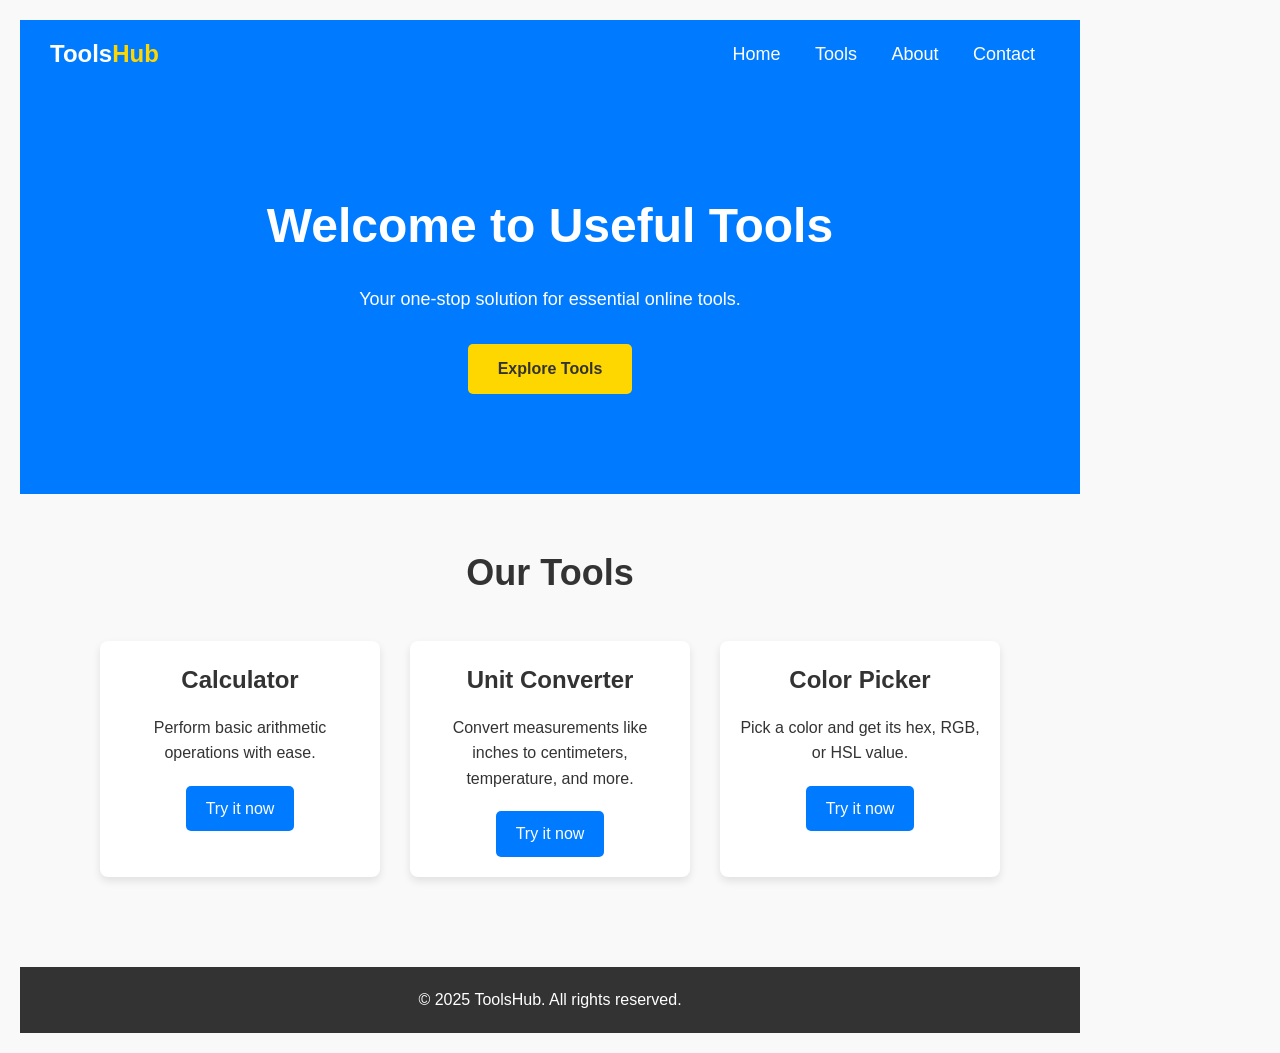
<file: public/index.html>
<!DOCTYPE html>
<html lang="en">
<head>
    <meta charset="UTF-8">
    <meta name="viewport" content="width=device-width, initial-scale=1.0">
    <title>Home</title>
    <link rel="stylesheet" href="css/style.css">
    <link rel="icon" href="/AllOne/public/assets/ToolsHub.png" type="image/png">
</head>
<body>
    <div class="page-wrapper">
        <!-- Left/Main Content -->
        <div class="main-content">
            <nav>
                <div class="logo">
                    <a href="#">Tools<span>Hub</span></a>
                </div>
                <div class="nav-links">
                    <a href="index.html">Home</a>
                    <a href="tools.html">Tools</a>
                    <a href="about.html">About</a>
                    <a href="contact.html">Contact</a>
                </div>
            </nav>
            
            <!-- Hero Section -->
            <header class="hero">
                <div class="hero-content">
                    <h1>Welcome to Useful Tools</h1>
                    <p>Your one-stop solution for essential online tools.</p>
                    <a href="tools.html" class="btn-primary">Explore Tools</a>
                </div>
            </header>

            <!-- Features Section -->
            <section class="features">
                <h2>Our Tools</h2>
                <div class="feature-cards">
                    <div class="card">
                        <h3>Calculator</h3>
                        <p>Perform basic arithmetic operations with ease.</p>
                        <a href="tools.html" class="btn-secondary">Try it now</a>
                    </div>
                    <div class="card">
                        <h3>Unit Converter</h3>
                        <p>Convert measurements like inches to centimeters, temperature, and more.</p>
                        <a href="tools.html" class="btn-secondary">Try it now</a>
                    </div>
                    <div class="card">
                        <h3>Color Picker</h3>
                        <p>Pick a color and get its hex, RGB, or HSL value.</p>
                        <a href="tools.html" class="btn-secondary">Try it now</a>
                    </div>
                </div>
            </section>

            <!-- Footer -->
            <footer>
                <p>&copy; 2025 ToolsHub. All rights reserved.</p>
            </footer>
        </div>

        <!-- Right Banner with Adsterra Code -->
        <div class="right-banner">
            <script type="text/javascript">
                atOptions = {
                    'key': 'e5de58434fd88c1c0accc481122984d3',
                    'format': 'iframe',
                    'height': 600,
                    'width': 160,
                    'params': {}
                };
            </script>
            <script type="text/javascript" src="//www.highperformanceformat.com/e5de58434fd88c1c0accc481122984d3/invoke.js"></script>
        </div>
    </div>

    <script src="js/script.js"></script>
</body>
</html>
</file>
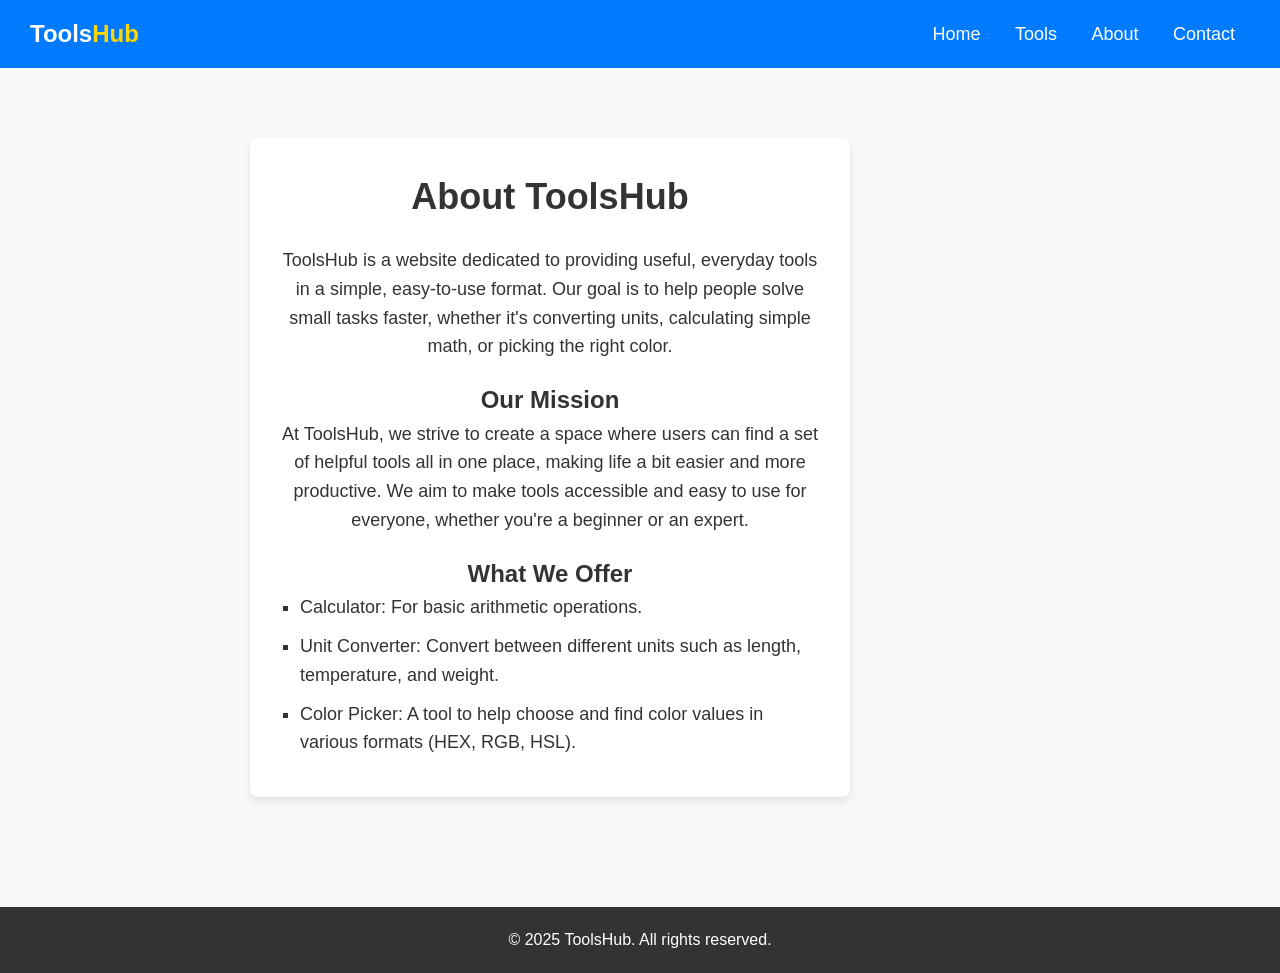
<file: public/about.html>
<!DOCTYPE html>
<html lang="en">
<head>
  <meta charset="UTF-8" />
  <meta name="viewport" content="width=device-width, initial-scale=1.0"/>
  <title>About - ToolsHub</title>
  <link rel="stylesheet" href="css/style.css" />
  <link rel="icon" href="/AllOne/public/assets/ToolsHub.png" type="image/png">
</head>
<body>
  <!-- Navbar -->
  <nav>
    <div class="logo">
      <a href="index.html">Tools<span>Hub</span></a>
    </div>
    <div class="nav-links">
      <a href="index.html">Home</a>
      <a href="tools.html">Tools</a>
      <a href="about.html">About</a>
      <a href="contact.html">Contact</a>
    </div>
  </nav>

  <!-- Page Wrapper -->
  <div class="page-wrapper">
    <!-- Left/Main Content -->
    <div class="main-content">
      <!-- About Section -->
      <section class="about">
        <div class="about-container">
          <h1>About ToolsHub</h1>
          <p>ToolsHub is a website dedicated to providing useful, everyday tools in a simple, easy-to-use format. Our goal is to help people solve small tasks faster, whether it's converting units, calculating simple math, or picking the right color.</p>

          <h2>Our Mission</h2>
          <p>At ToolsHub, we strive to create a space where users can find a set of helpful tools all in one place, making life a bit easier and more productive. We aim to make tools accessible and easy to use for everyone, whether you're a beginner or an expert.</p>

          <h2>What We Offer</h2>
          <ul>
            <li>Calculator: For basic arithmetic operations.</li>
            <li>Unit Converter: Convert between different units such as length, temperature, and weight.</li>
            <li>Color Picker: A tool to help choose and find color values in various formats (HEX, RGB, HSL).</li>
          </ul>
        </div>
      </section>
    </div>

    <!-- Right Banner with Adsterra Code -->
    <div class="right-banner">
      <script type="text/javascript">
        atOptions = {
          'key': 'e5de58434fd88c1c0accc481122984d3',
          'format': 'iframe',
          'height': 600,
          'width': 160,
          'params': {}
        };
      </script>
      <script type="text/javascript" src="//www.highperformanceformat.com/e5de58434fd88c1c0accc481122984d3/invoke.js"></script>
    </div>
  </div>

  <!-- Footer -->
  <footer>
    <p>&copy; 2025 ToolsHub. All rights reserved.</p>
  </footer>
</body>
</html>
</file>
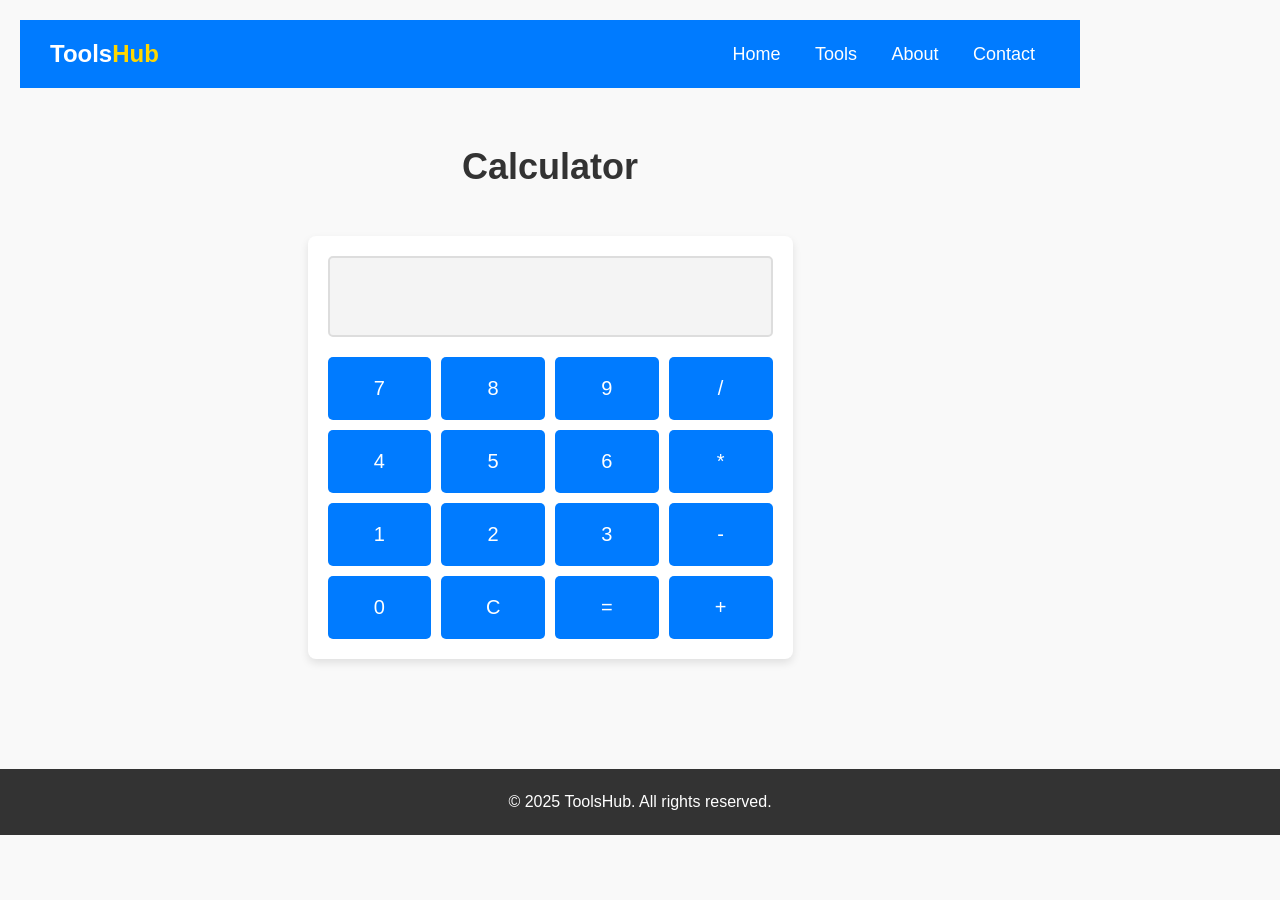
<file: public/calculator.html>
<!DOCTYPE html>
<html lang="en">
<head>
    <meta charset="UTF-8">
    <meta name="viewport" content="width=device-width, initial-scale=1.0">
    <title>Calculator - Useful Tools</title>
    <link rel="stylesheet" href="css/style.css">
    <link rel="icon" href="/AllOne/public/assets/ToolsHub.png" type="image/png">
</head>
<body>
    <div class="page-wrapper">
        <!-- Left/Main Content -->
        <div class="main-content">
            <!-- Navbar -->
            <nav>
                <div class="logo">
                    <a href="index.html">Tools<span>Hub</span></a>
                </div>
                <div class="nav-links">
                    <a href="index.html">Home</a>
                    <a href="tools.html">Tools</a>
                    <a href="about.html">About</a>
                    <a href="contact.html">Contact</a>
                </div>
            </nav>

            <!-- Calculator Section -->
            <section class="calculator">
                <h1>Calculator</h1>
                <div class="calculator-container">
                    <input type="text" id="display" class="display" disabled />
                    <div class="calculator-buttons">
                        <button class="btn" onclick="appendNumber('7')">7</button>
                        <button class="btn" onclick="appendNumber('8')">8</button>
                        <button class="btn" onclick="appendNumber('9')">9</button>
                        <button class="btn" onclick="setOperation('/')">/</button>

                        <button class="btn" onclick="appendNumber('4')">4</button>
                        <button class="btn" onclick="appendNumber('5')">5</button>
                        <button class="btn" onclick="appendNumber('6')">6</button>
                        <button class="btn" onclick="setOperation('*')">*</button>

                        <button class="btn" onclick="appendNumber('1')">1</button>
                        <button class="btn" onclick="appendNumber('2')">2</button>
                        <button class="btn" onclick="appendNumber('3')">3</button>
                        <button class="btn" onclick="setOperation('-')">-</button>

                        <button class="btn" onclick="appendNumber('0')">0</button>
                        <button class="btn" onclick="clearDisplay()">C</button>
                        <button class="btn" onclick="calculate()">=</button>
                        <button class="btn" onclick="setOperation('+')">+</button>
                    </div>
                </div>
            </section>
        </div>

        <!-- Right Banner with Adsterra Code -->
        <div class="right-banner">
            <script type="text/javascript">
                atOptions = {
                    'key': 'e5de58434fd88c1c0accc481122984d3',
                    'format': 'iframe',
                    'height': 600,
                    'width': 160,
                    'params': {}
                };
            </script>
            <script type="text/javascript" src="//www.highperformanceformat.com/e5de58434fd88c1c0accc481122984d3/invoke.js"></script>
        </div>
    </div>

    <!-- Footer -->
    <footer>
        <p>&copy; 2025 ToolsHub. All rights reserved.</p>
    </footer>

    <script src="js/calculator.js"></script>
</body>
</html>
</file>
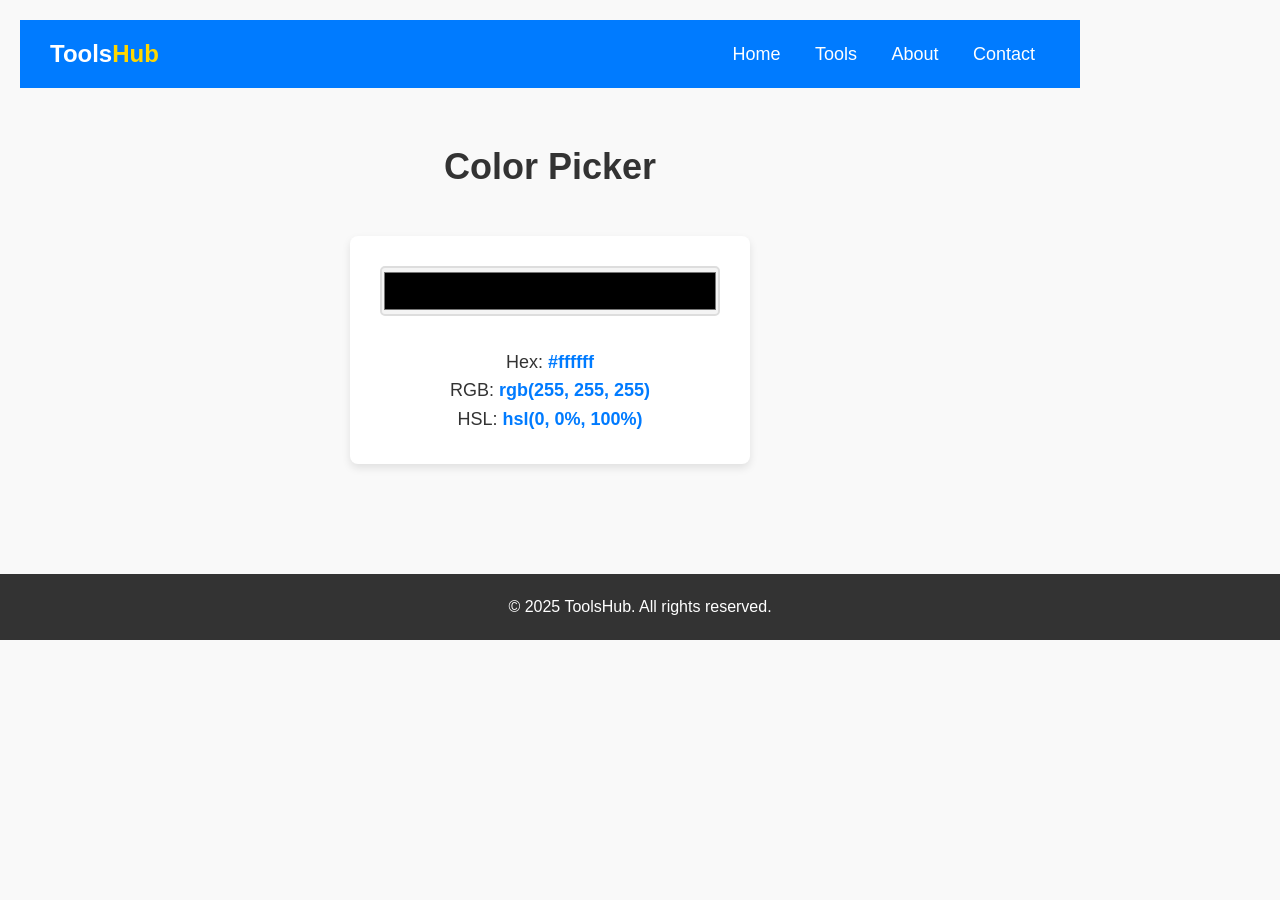
<file: public/color-picker.html>
<!DOCTYPE html>
<html lang="en">
<head>
    <meta charset="UTF-8">
    <meta name="viewport" content="width=device-width, initial-scale=1.0">
    <title>Color Picker - Useful Tools</title>
    <link rel="stylesheet" href="css/style.css">
    <link rel="icon" href="/AllOne/public/assets/ToolsHub.png" type="image/png">
</head>
<body>
    <div class="page-wrapper">
        <!-- Left/Main Content -->
        <div class="main-content">
            <!-- Navbar -->
            <nav>
                <div class="logo">
                    <a href="index.html">Tools<span>Hub</span></a>
                </div>
                <div class="nav-links">
                    <a href="index.html">Home</a>
                    <a href="tools.html">Tools</a>
                    <a href="about.html">About</a>
                    <a href="contact.html">Contact</a>
                </div>
            </nav><!-- Navbar -->
            
            <!-- Color Picker Section -->
            <section class="color-picker">
                <h1>Color Picker</h1>
                <div class="color-picker-container">
                    <input type="color" id="colorInput" class="color-input" onchange="updateColor()">
                    <div class="color-values">
                        <p>Hex: <span id="hexValue">#ffffff</span></p>
                        <p>RGB: <span id="rgbValue">rgb(255, 255, 255)</span></p>
                        <p>HSL: <span id="hslValue">hsl(0, 0%, 100%)</span></p>
                    </div>
                </div>
            </section>
        </div>

        <!-- Right Banner with Adsterra Code -->
        <div class="right-banner">
            <script type="text/javascript">
                atOptions = {
                    'key': 'e5de58434fd88c1c0accc481122984d3',
                    'format': 'iframe',
                    'height': 600,
                    'width': 160,
                    'params': {}
                };
            </script>
            <script type="text/javascript" src="//www.highperformanceformat.com/e5de58434fd88c1c0accc481122984d3/invoke.js"></script>
        </div>
    </div>

    <!-- Footer -->
    <footer>
        <p>&copy; 2025 ToolsHub. All rights reserved.</p>
    </footer>

    <script src="js/color-picker.js"></script>
</body>
</html>
</file>
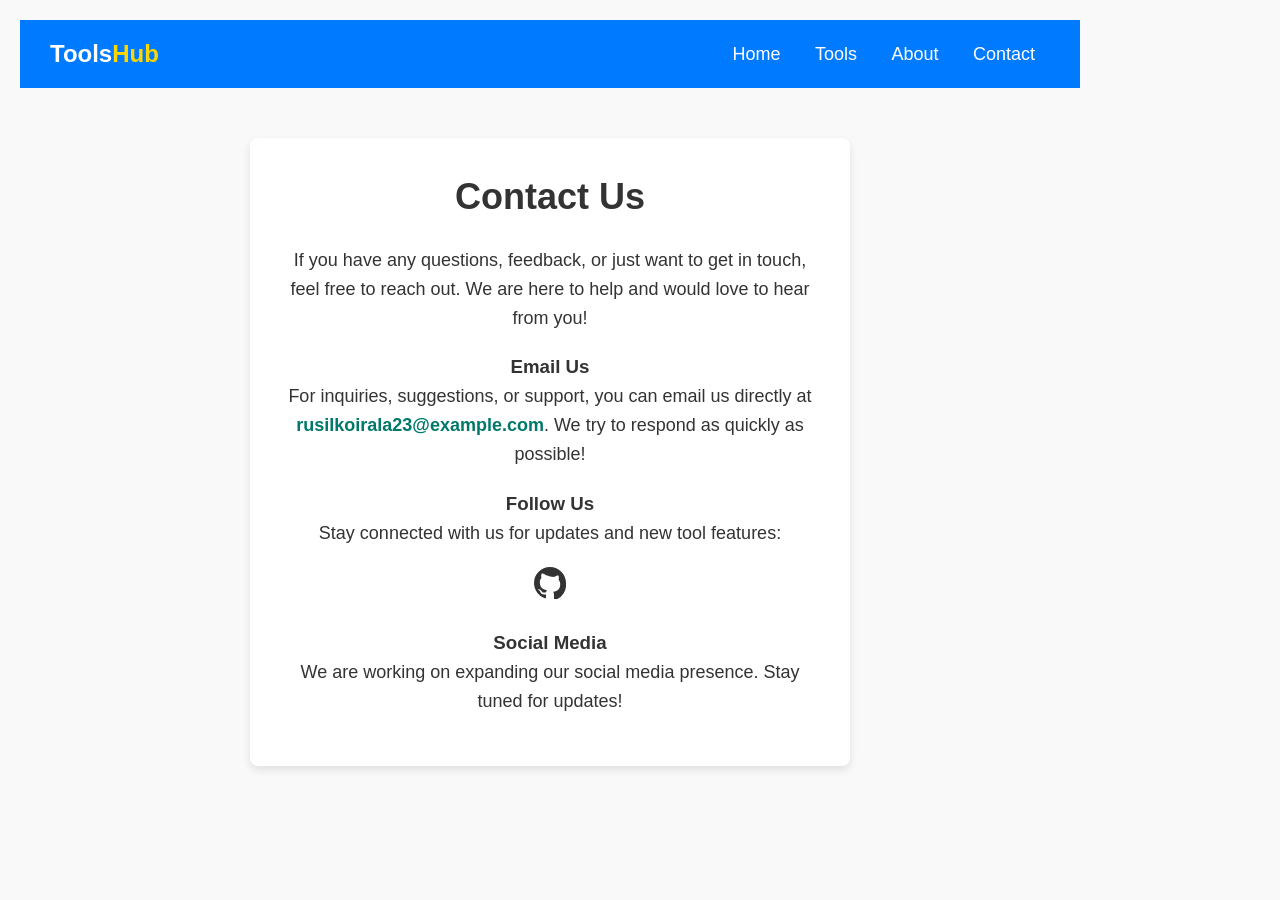
<file: public/contact.html>
<!DOCTYPE html>
<html lang="en">
<head>
    <meta charset="UTF-8">
    <meta name="viewport" content="width=device-width, initial-scale=1.0">
    <title>Contact Us - ToolsHub</title>
    <link rel="stylesheet" href="css/style.css">
    <link rel="icon" href="/AllOne/public/assets/ToolsHub.png" type="image/png">
</head>
<body>
    <div class="page-wrapper">
        <!-- Left/Main Content -->
        <div class="main-content">
            <nav>
                <div class="logo">
                    <a href="#">Tools<span>Hub</span></a>
                </div>
                <div class="nav-links">
                    <a href="index.html">Home</a>
                    <a href="tools.html">Tools</a>
                    <a href="about.html">About</a>
                    <a href="contact.html">Contact</a>
                </div>
            </nav>

            <!-- Contact Section -->
            <section id="contact">
                <div class="contact-container">
                    <h2>Contact Us</h2>
                    <p>If you have any questions, feedback, or just want to get in touch, feel free to reach out. We are here to help and would love to hear from you!</p>
                    
                    <h3>Email Us</h3>
                    <p>For inquiries, suggestions, or support, you can email us directly at <a href="mailto:rusilkoirala23@example.com">rusilkoirala23@example.com</a>. We try to respond as quickly as possible!</p>

                    <h3>Follow Us</h3>
                    <p>Stay connected with us for updates and new tool features:</p>
                    <p>
                        <a href="https://github.com/RusilKoirala" target="_blank" aria-label="GitHub Profile" class="social-icon">
                            <svg height="32" width="32" viewBox="0 0 16 16" fill="#333" xmlns="http://www.w3.org/2000/svg">
                                <path d="M8 0C3.58 0 0 3.58 0 8c0 3.54 2.29 6.53 5.47 7.59.4.07.55-.17.55-.38 0-.19-.01-.82-.01-1.49-2.01.37-2.53-.49-2.69-.94-.09-.23-.48-.94-.82-1.13-.28-.15-.68-.52-.01-.53.63-.01 1.08.58 1.23.82.72 1.21 1.87.87 2.33.66.07-.52.28-.87.51-1.07-1.78-.2-3.64-.89-3.64-3.95 0-.87.31-1.59.82-2.15-.08-.2-.36-1.01.08-2.11 0 0 .67-.21 2.2.82A7.65 7.65 0 0 1 8 4.77c.68.003 1.37.092 2.01.27 1.53-1.04 2.2-.82 2.2-.82.44 1.1.16 1.91.08 2.11.51.56.82 1.27.82 2.15 0 3.07-1.87 3.75-3.65 3.95.29.25.54.73.54 1.48 0 1.07-.01 1.93-.01 2.2 0 .21.15.46.55.38A8.013 8.013 0 0 0 16 8c0-4.42-3.58-8-8-8z"/>
                            </svg>
                        </a>
                    </p>
                    
                    <h3>Social Media</h3>
                    <p>We are working on expanding our social media presence. Stay tuned for updates!</p>
                </div>
            </section>
        </div>

        <!-- Right Banner with Adsterra Code -->
        <div class="right-banner">
            <script type="text/javascript">
                atOptions = {
                    'key': 'e5de58434fd88c1c0accc481122984d3',
                    'format': 'iframe',
                    'height': 600,
                    'width': 160,
                    'params': {}
                };
            </script>
            <script type="text/javascript" src="//www.highperformanceformat.com/e5de58434fd88c1c0accc481122984d3/invoke.js"></script>
        </div>
    </div>

    <script src="js/script.js"></script>
</body>
</html>
</file>
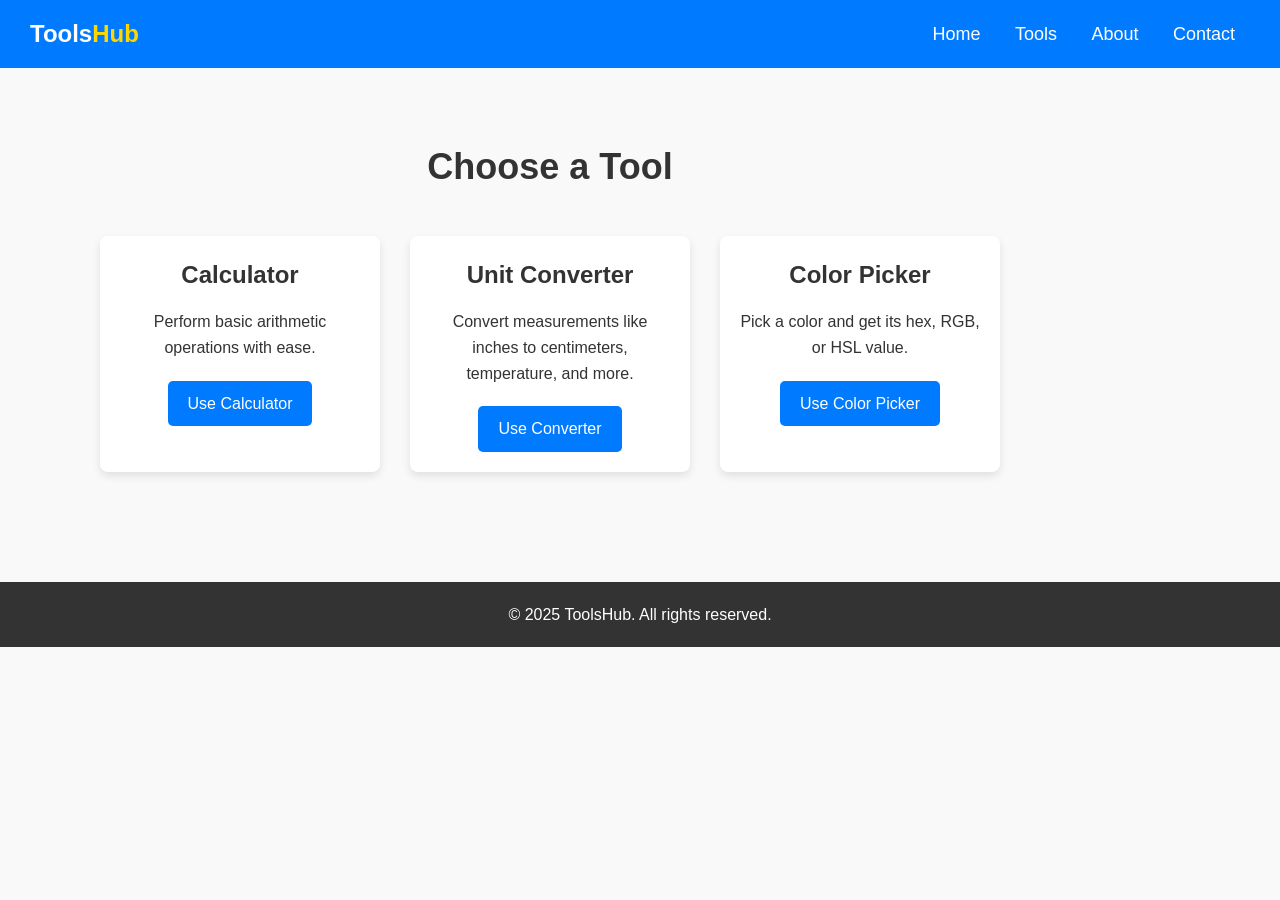
<file: public/tools.html>
<!DOCTYPE html>
<html lang="en">
<head>
    <meta charset="UTF-8">
    <meta name="viewport" content="width=device-width, initial-scale=1.0">
    <title>Tools - Useful Tools</title>
    <link rel="stylesheet" href="css/style.css">
    <link rel="icon" href="/AllOne/public/assets/ToolsHub.png" type="image/png">
</head>
<body>
    <!-- Navbar -->
    <nav>
        <div class="logo">
            <a href="index.html">Tools<span>Hub</span></a>
        </div>
        <div class="nav-links">
            <a href="index.html">Home</a>
            <a href="tools.html">Tools</a>
            <a href="about.html">About</a>
            <a href="contact.html">Contact</a>
        </div>
    </nav>

    <!-- Page Wrapper -->
    <div class="page-wrapper">
        <!-- Left/Main Content -->
        <div class="main-content">
            <!-- Tools Selection Section -->
            <section class="tools-selection">
                <h1>Choose a Tool</h1>
                <div class="tool-cards">
                    <div class="card">
                        <h3>Calculator</h3>
                        <p>Perform basic arithmetic operations with ease.</p>
                        <a href="calculator.html" class="btn-primary">Use Calculator</a>
                    </div>
                    <div class="card">
                        <h3>Unit Converter</h3>
                        <p>Convert measurements like inches to centimeters, temperature, and more.</p>
                        <a href="unit-converter.html" class="btn-primary">Use Converter</a>
                    </div>
                    <div class="card">
                        <h3>Color Picker</h3>
                        <p>Pick a color and get its hex, RGB, or HSL value.</p>
                        <a href="color-picker.html" class="btn-primary">Use Color Picker</a>
                    </div>
                </div>
            </section>
        </div>

        <!-- Right Banner with Adsterra Code -->
        <div class="right-banner">
            <script type="text/javascript">
                atOptions = {
                    'key': 'e5de58434fd88c1c0accc481122984d3',
                    'format': 'iframe',
                    'height': 600,
                    'width': 160,
                    'params': {}
                };
            </script>
            <script type="text/javascript" src="//www.highperformanceformat.com/e5de58434fd88c1c0accc481122984d3/invoke.js"></script>
        </div>
    </div>

    <!-- Footer -->
    <footer>
        <p>&copy; 2025 ToolsHub. All rights reserved.</p>
    </footer>
</body>
</html>
</file>
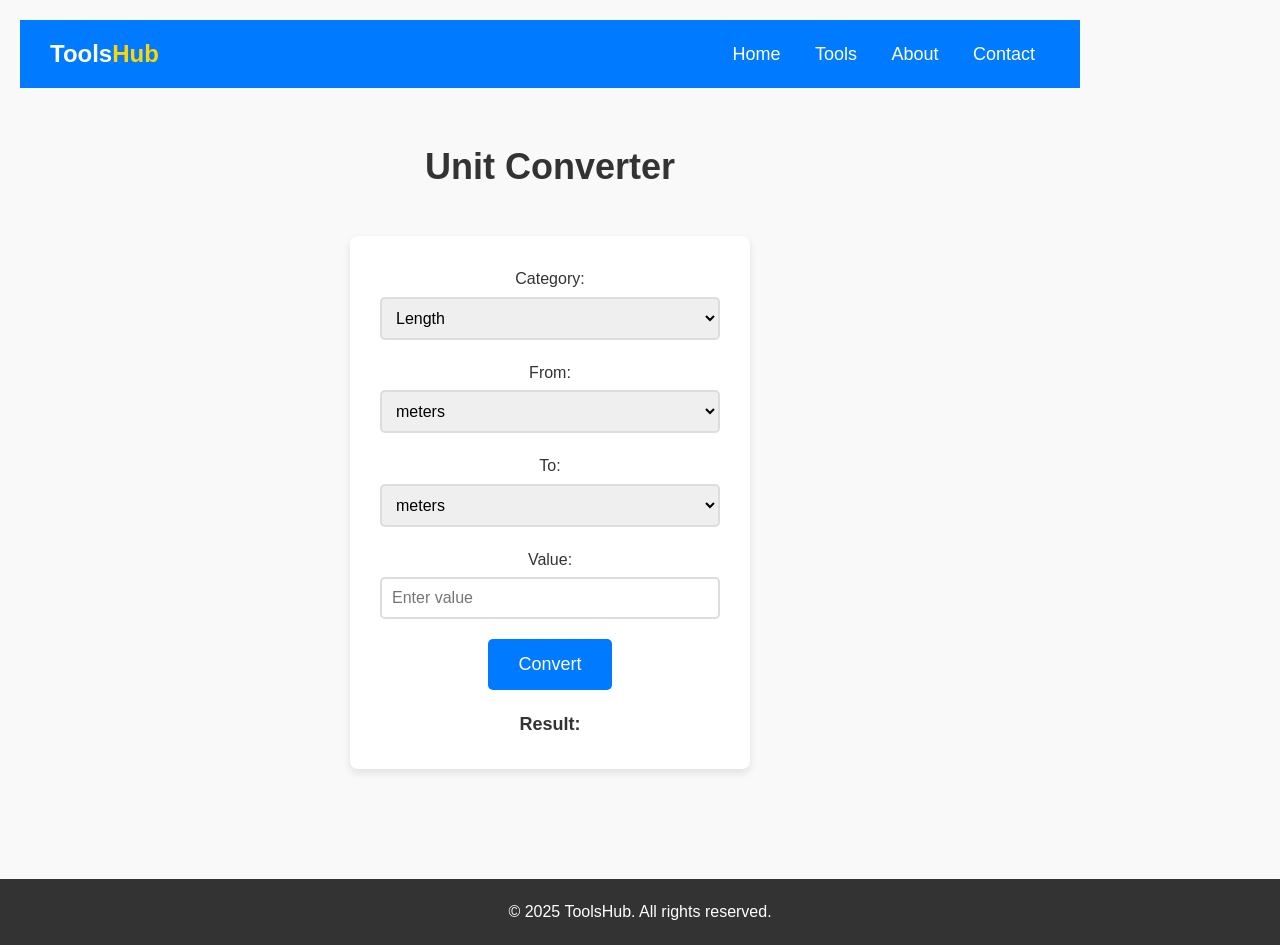
<file: public/unit-converter.html>
<!DOCTYPE html>
<html lang="en">
<head>
  <meta charset="UTF-8" />
  <meta name="viewport" content="width=device-width, initial-scale=1.0"/>
  <title>Unit Converter - ToolsHub</title>
  <link rel="stylesheet" href="css/style.css" />
  <link rel="icon" href="/AllOne/public/assets/ToolsHub.png" type="image/png">
</head>
<body>
  <div class="page-wrapper">
    <!-- Left/Main Content -->
    <div class="main-content">
      <!-- Navbar -->
      <nav>
        <div class="logo">
          <a href="index.html">Tools<span>Hub</span></a>
        </div>
        <div class="nav-links">
          <a href="index.html">Home</a>
          <a href="tools.html">Tools</a>
          <a href="about.html">About</a>
          <a href="contact.html">Contact</a>
        </div>
      </nav>

      <!-- Unit Converter Section -->
      <section class="unit-converter">
        <h1>Unit Converter</h1>
        <div class="unit-converter-container">
          <div class="select-section">
            <label for="category">Category:</label>
            <select id="category" onchange="updateUnits()">
              <option value="length">Length</option>
              <option value="temperature">Temperature</option>
              <option value="weight">Weight</option>
            </select>
          </div>

          <div class="select-section">
            <label for="fromUnit">From:</label>
            <select id="fromUnit"></select>
          </div>

          <div class="select-section">
            <label for="toUnit">To:</label>
            <select id="toUnit"></select>
          </div>

          <div class="input-section">
            <label for="value">Value:</label>
            <input type="number" id="value" placeholder="Enter value" />
          </div>

          <div class="result-section">
            <button onclick="convert()">Convert</button>
            <p id="result">Result:</p>
          </div>
        </div>
      </section>
    </div>

    <!-- Right Banner with Adsterra Code -->
    <div class="right-banner">
      <script type="text/javascript">
        atOptions = {
          'key': 'e5de58434fd88c1c0accc481122984d3',
          'format': 'iframe',
          'height': 600,
          'width': 160,
          'params': {}
        };
      </script>
      <script type="text/javascript" src="//www.highperformanceformat.com/e5de58434fd88c1c0accc481122984d3/invoke.js"></script>
    </div>
  </div>

  <!-- Footer -->
  <footer>
    <p>&copy; 2025 ToolsHub. All rights reserved.</p>
  </footer>

  <script src="js/unit-converter.js"></script>
</body>
</html>
</file>
<file: public/css/style.css>
/* General Reset */

@import url('https://fonts.googleapis.com/css2?family=Poppins:ital,wght@0,100;0,200;0,300;0,400;0,500;0,600;0,700;0,800;0,900;1,100;1,200;1,300;1,400;1,500;1,600;1,700;1,800;1,900&display=swap');
* {
    margin: 0;
    padding: 0;
    box-sizing: border-box;
}

/* Body Styling */
body {
    font-family: 'poppins', sans-serif;
    color: #333;
    background-color: #f9f9f9;
    line-height: 1.6;
    padding: 0;
}

/* Navbar Styling */
nav {
    display: flex;
    justify-content: space-between;
    align-items: center;
    background-color: #007BFF; /* Soft blue */
    padding: 15px 30px;
    position: sticky;
    top: 0;
    z-index: 10;
}

nav .logo a {
    font-size: 24px;
    font-weight: 600;
    color: #fff;
    text-decoration: none;
}

nav .logo span {
    color: #FFD700; /* Gold accent for style */
}

nav .nav-links a {
    color: #fff;
    text-decoration: none;
    margin: 0 15px;
    font-size: 18px;
    transition: all 0.3s ease;
}

nav .nav-links a:hover {
    background-color: #0056b3;
    border-radius: 5px;
    padding: 8px 16px;
}

/* Hero Section */
.hero {
    background-color: #007BFF;
    color: #fff;
    padding: 100px 20px;
    text-align: center;
}

.hero h1 {
    font-size: 48px;
    font-weight: 700;
}

.hero p {
    font-size: 18px;
    margin-top: 20px;
    font-weight: 100;
}

.hero .btn-primary {
    display: inline-block;
    background-color: #FFD700;
    color: #333;
    padding: 12px 30px;
    font-size: 16px;
    font-weight: 600;
    text-decoration: none;
    border-radius: 5px;
    margin-top: 30px;
    transition: all 0.3s ease;
}

.hero .btn-primary:hover {
    background-color: #e0a800;
}

/* Features Section */
.features {
    padding: 50px 20px;
    text-align: center;
}

.features h2 {
    font-size: 36px;
    margin-bottom: 40px;
}

.feature-cards {
    display: flex;
    justify-content: center;
    gap: 30px;
}

.feature-cards .card {
    background-color: #fff;
    padding: 20px;
    width: 280px;
    border-radius: 8px;
    box-shadow: 0 4px 8px rgba(0, 0, 0, 0.1);
    transition: all 0.3s ease;
}

.feature-cards .card:hover {
    transform: translateY(-10px);
}

.feature-cards .card h3 {
    font-size: 24px;
    margin-bottom: 15px;
}

.feature-cards .card p {
    font-size: 16px;
    margin-bottom: 20px;
}

.feature-cards .card .btn-secondary {
    display: inline-block;
    background-color: #007BFF;
    color: #fff;
    padding: 10px 20px;
    font-size: 16px;
    text-decoration: none;
    border-radius: 5px;
    transition: all 0.3s ease;
}

.feature-cards .card .btn-secondary:hover {
    background-color: #0056b3;
}

/* Footer Styling */
footer {
    background-color: #333;
    color: #fff;
    padding: 20px;
    text-align: center;
}

/* Body and General Styling */
body {
    font-family: 'Roboto', sans-serif;
    color: #333;
    background-color: #f9f9f9;
    line-height: 1.6;
    padding: 0;
}

/* Navbar Styling (same as homepage) */
nav {
    display: flex;
    justify-content: space-between;
    align-items: center;
    background-color: #007BFF; /* Soft blue */
    padding: 15px 30px;
    position: sticky;
    top: 0;
    z-index: 10;
}

nav .logo a {
    font-size: 24px;
    font-weight: 600;
    color: #fff;
    text-decoration: none;
}

nav .logo span {
    color: #FFD700; /* Gold accent for style */
}

nav .nav-links a {
    color: #fff;
    text-decoration: none;
    margin: 0 15px;
    font-size: 18px;
    transition: all 0.3s ease;
}

nav .nav-links a:hover {
    background-color: #0056b3;
    border-radius: 5px;
    padding: 8px 16px;
}

/* Tools Section */
.tools-selection {
    padding: 50px 20px;
    text-align: center;
}

.tools-selection h1 {
    font-size: 36px;
    margin-bottom: 40px;
}

.tool-cards {
    display: flex;
    justify-content: center;
    gap: 30px;
}

.tool-cards .card {
    background-color: #fff;
    padding: 20px;
    width: 280px;
    border-radius: 8px;
    box-shadow: 0 4px 8px rgba(0, 0, 0, 0.1);
    transition: all 0.3s ease;
}

.tool-cards .card:hover {
    transform: translateY(-10px);
}

.tool-cards .card h3 {
    font-size: 24px;
    margin-bottom: 15px;
}

.tool-cards .card p {
    font-size: 16px;
    margin-bottom: 20px;
}

.tool-cards .card .btn-primary {
    display: inline-block;
    background-color: #007BFF;
    color: #fff;
    padding: 10px 20px;
    font-size: 16px;
    text-decoration: none;
    border-radius: 5px;
    transition: all 0.3s ease;
}

.tool-cards .card .btn-primary:hover {
    background-color: #0056b3;
}

/* Footer Styling (same as homepage) */
footer {
    background-color: #333;
    color: #fff;
    padding: 20px;
    text-align: center;
}


/* Calculator Section */
.calculator {
    padding: 50px 20px;
    text-align: center;
}

.calculator h1 {
    font-size: 36px;
    margin-bottom: 40px;
}

.calculator-container {
    display: inline-block;
    background-color: #fff;
    padding: 20px;
    border-radius: 8px;
    box-shadow: 0 4px 8px rgba(0, 0, 0, 0.1);
}

.display {
    width: 100%;
    padding: 20px;
    font-size: 32px;
    margin-bottom: 20px;
    text-align: right;
    border: 2px solid #ddd;
    border-radius: 5px;
    background-color: #f4f4f4;
}

.calculator-buttons {
    display: grid;
    grid-template-columns: repeat(4, 1fr);
    gap: 10px;
}

.calculator-buttons .btn {
    font-size: 20px;
    padding: 20px;
    background-color: #007BFF;
    color: #fff;
    border: none;
    border-radius: 5px;
    cursor: pointer;
    transition: all 0.3s ease;
}

.calculator-buttons .btn:hover {
    background-color: #0056b3;
}

.calculator-buttons .btn:active {
    background-color: #003d7a;
}

/* Footer Styling (same as homepage) */
footer {
    background-color: #333;
    color: #fff;
    padding: 20px;
    text-align: center;
}

/* Color Picker Section */
.color-picker {
    padding: 50px 20px;
    text-align: center;
}

.color-picker h1 {
    font-size: 36px;
    margin-bottom: 40px;
}

.color-picker-container {
    background-color: #fff;
    padding: 30px;
    border-radius: 8px;
    box-shadow: 0 4px 8px rgba(0, 0, 0, 0.1);
    width: 400px;
    margin: 0 auto;
}

.color-input {
    width: 100%;
    height: 50px;
    border: 2px solid #ddd;
    border-radius: 5px;
    background-color: #f4f4f4;
    cursor: pointer;
}

.color-values {
    margin-top: 30px;
    font-size: 18px;
}

.color-values span {
    font-weight: bold;
    color: #007BFF;
}

/* Footer Styling (same as homepage) */
footer {
    background-color: #333;
    color: #fff;
    padding: 20px;
    text-align: center;
}


/* Unit Converter Section */
.unit-converter {
    padding: 50px 20px;
    text-align: center;
}

.unit-converter h1 {
    font-size: 36px;
    margin-bottom: 40px;
}

.unit-converter-container {
    background-color: #fff;
    padding: 30px;
    border-radius: 8px;
    box-shadow: 0 4px 8px rgba(0, 0, 0, 0.1);
    width: 400px;
    margin: 0 auto;
}

.input-section, .select-section {
    margin-bottom: 20px;
}

.input-section input, .select-section select {
    width: 100%;
    padding: 10px;
    font-size: 16px;
    margin-top: 5px;
    border-radius: 5px;
    border: 2px solid #ddd;
}

.result-section button {
    padding: 15px 30px;
    font-size: 18px;
    background-color: #007BFF;
    color: #fff;
    border: none;
    border-radius: 5px;
    cursor: pointer;
    transition: all 0.3s ease;
}

.result-section button:hover {
    background-color: #0056b3;
}

.result-section button:active {
    background-color: #003d7a;
}

#result {
    font-size: 18px;
    font-weight: bold;
    margin-top: 20px;
}

/* Footer Styling (same as homepage) */
footer {
    background-color: #333;
    color: #fff;
    padding: 20px;
    text-align: center;
}



/* About Page Styles */
.about {
    padding: 50px 20px;
    text-align: center;
  }
  
  .about-container {
    background-color: #fff;
    padding: 30px;
    border-radius: 8px;
    box-shadow: 0 4px 8px rgba(0, 0, 0, 0.1);
    width: 600px;
    margin: 0 auto;
  }
  
  .about h1 {
    font-size: 36px;
    margin-bottom: 20px;
  }
  
  .about p {
    font-size: 18px;
    line-height: 1.6;
    margin-bottom: 20px;
  }
  
  .about ul {
    text-align: left;
    list-style-type: square;
    margin-left: 20px;
    font-size: 18px;
  }
  
  .about ul li {
    margin-bottom: 10px;
  }
  
  /* Earn Money Section */
  .earn-money {
    background-color: #e0f7fa;
    padding: 40px 20px;
    text-align: center;
    margin: 40px 0;
  }
  
  .earn-money h2 {
    font-size: 24px;
    margin-bottom: 10px;
  }
  
  .sponsor-link {
    display: inline-block;
    padding: 10px 20px;
    background-color: #00796b;
    color: #fff;
    border-radius: 5px;
    text-decoration: none;
    margin-top: 15px;
    transition: background 0.3s;
  }
  
  .sponsor-link:hover {
    background-color: #004d40;
  }
  
/* Contact Page Styles */
#contact {
    padding: 50px 20px;
    text-align: center;
}

.contact-container {
    background-color: #fff;
    padding: 30px;
    border-radius: 8px;
    box-shadow: 0 4px 8px rgba(0, 0, 0, 0.1);
    width: 600px;
    margin: 0 auto;
}

#contact h2 {
    font-size: 36px;
    margin-bottom: 20px;
}

#contact p {
    font-size: 18px;
    line-height: 1.6;
    margin-bottom: 20px;
}

#contact a {
    color: #00796b;
    text-decoration: none;
    font-weight: bold;
}

#contact a:hover {
    color: #004d40;
}

.social-links {
    margin-top: 20px;
}

.social-links a {
    display: inline-block;
    margin-top: 10px;
}

footer {
    background-color: #333;
    color: #fff;
    padding: 20px;
    text-align: center;
    margin-top: 40px;
}


/* Navbar Styling */
#navbar {
    background-color: #2486f0;
    padding: 15px 20px;
    position: sticky;
    top: 0;
    z-index: 1000;
}

.navbar-container {
    display: flex;
    justify-content: space-between;
    align-items: center;
}

.navbar-logo {
    font-size: 24px;
    font-weight: bold;
    color: #fff;
    text-decoration: none;
}

.navbar-links {
    list-style: none;
    display: flex;
    gap: 20px;
}

.navbar-links li {
    display: inline-block;
}

.navbar-links a {
    font-size: 18px;
    color: #fff;
    text-decoration: none;
    transition: color 0.3s ease;
}

.navbar-links a:hover {
    color: #ddd;
}

.navbar-links a.active {
    border-bottom: 3px solid #fff;
}





/* Navbar Styling */
#navbar {
    background-color: #007BFF;
    padding: 15px 20px;
    position: sticky;
    top: 0;
    z-index: 1000;
}

.navbar-container {
    display: flex;
    justify-content: space-between;
    align-items: center;
    max-width: 1200px;
    margin: 0 auto;
    width: 100%;
}

.navbar-logo {
    font-size: 24px;
    font-weight: bold;
    color: #fff;
    text-decoration: none;
    display: flex;
}

.navbar-logo span {
    color: #FFD700; /* Yellow color for 'Hub' */
}

.navbar-links {
    list-style: none;
    display: flex;
    gap: 20px;
}

.navbar-links li {
    display: inline-block;
}

.navbar-links a {
    font-size: 18px;
    color: #fff;
    text-decoration: none;
    transition: color 0.3s ease;
}

.navbar-links a:hover {
    color: #ddd;
}

.navbar-links a.active {
    border-bottom: 3px solid #fff;
}

/* Layout for main and banner */
.page-wrapper {
    display: flex;
    justify-content: space-between;
    align-items: flex-start;
    padding: 20px;
}

/* Main content area */
.main-content {
    flex: 1;
    margin-right: 20px;
}

/* Right banner styling */
.right-banner {
    width: 160px;
    position: sticky;
    top: 20px;
}

.banner-preview {
    width: 160px;
    height: 600px;
    background-color: yellow; /* Yellow background for visibility */
    color: black;
    font-weight: bold;
    display: flex;
    align-items: center;
    justify-content: center;
    border: 4px dotted #FFD700; /* Yellow dotted border to match the color theme */
    text-align: center;
    box-shadow: 0 4px 8px rgba(0, 0, 0, 0.1); /* Add a subtle shadow for depth */
    padding: 20px;
}

/* Ad box text styling */
.banner-preview h2 {
    font-size: 24px;
    color: #333;
    margin: 0;
}
</file>
